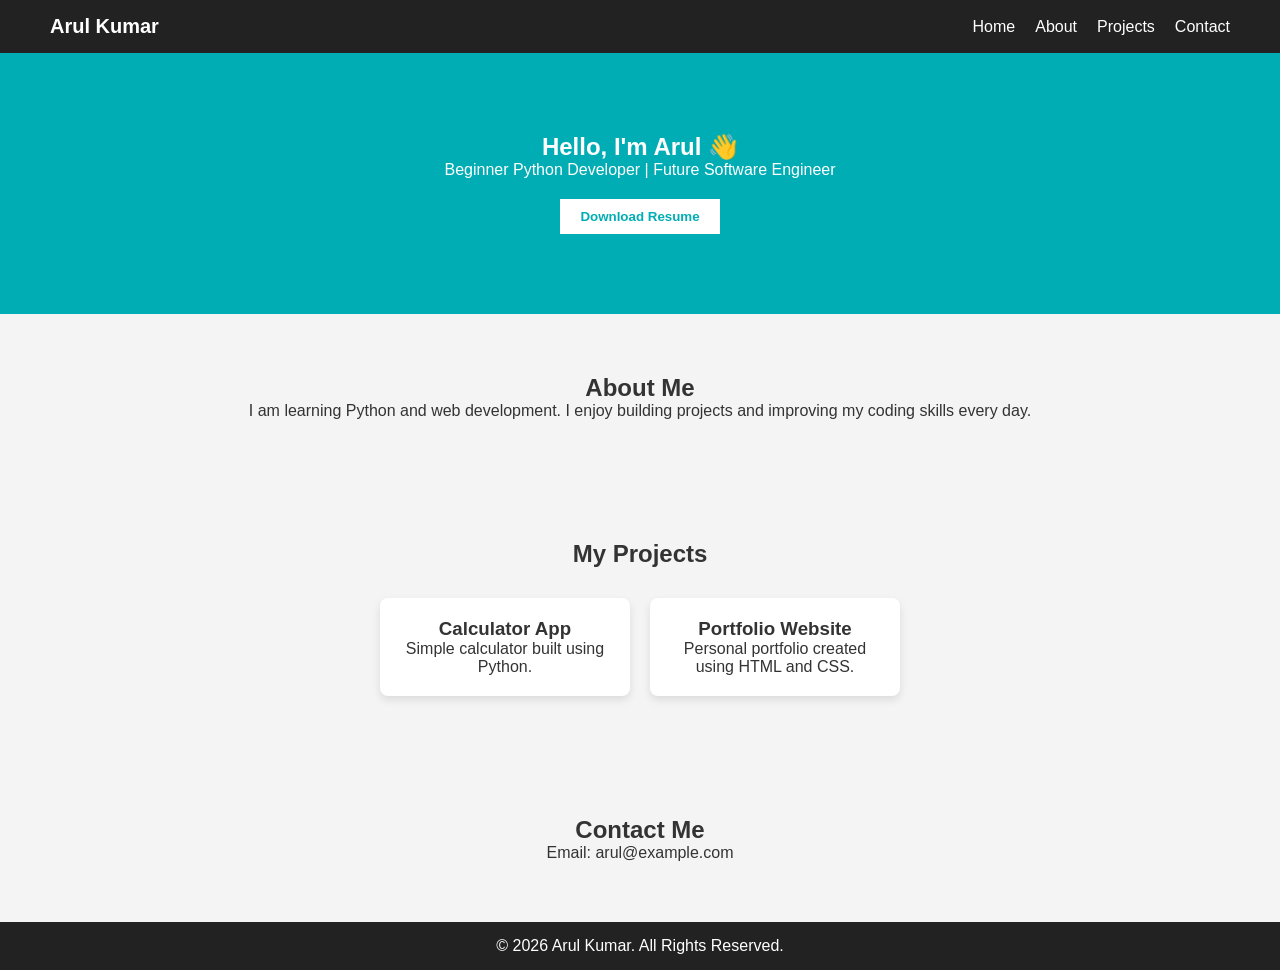
<file: Task1/index.html>
<!DOCTYPE html>
<html lang="en">
<head>
    <meta charset="UTF-8">
    <title>Arul Kumar | Portfolio</title>
    <link rel="stylesheet" href="style.css">
</head>
<body>
    <header>
        <div class="logo">Arul Kumar</div>
        <nav>
            <ul>
                <li><a href="#">Home</a></li>
                <li><a href="#about">About</a></li>
                <li><a href="projects.html">Projects</a></li>
                <li><a href="#contact">Contact</a></li>
            </ul>
        </nav>
    </header>
   <section class="hero">
        <h1>Hello, I'm Arul 👋</h1>
        <p>Beginner Python Developer | Future Software Engineer</p>
        <a href="Arulkumar_Resume.pdf" download>
             <button>Download Resume</button>
        </a>
    </section>
    <section id="about" class="section">
        <h2>About Me</h2>
        <p>
            I am learning Python and web development. I enjoy building projects 
            and improving my coding skills every day.
        </p>
    </section>
    <section id="projects" class="section">
        <h2>My Projects</h2>
        <div class="projects">
            <div class="card">
                <h3>Calculator App</h3>
                <p>Simple calculator built using Python.</p>
            </div>
            <div class="card">
                <h3>Portfolio Website</h3>
                <p>Personal portfolio created using HTML and CSS.</p>
            </div>
            
        </div>
    </section>
    <section id="contact" class="section">
        <h2>Contact Me</h2>
        <p>Email: arul@example.com</p>
    </section>
    <footer>
        <p>© 2026 Arul Kumar. All Rights Reserved.</p>
    </footer>

</body>
</html>
</file>
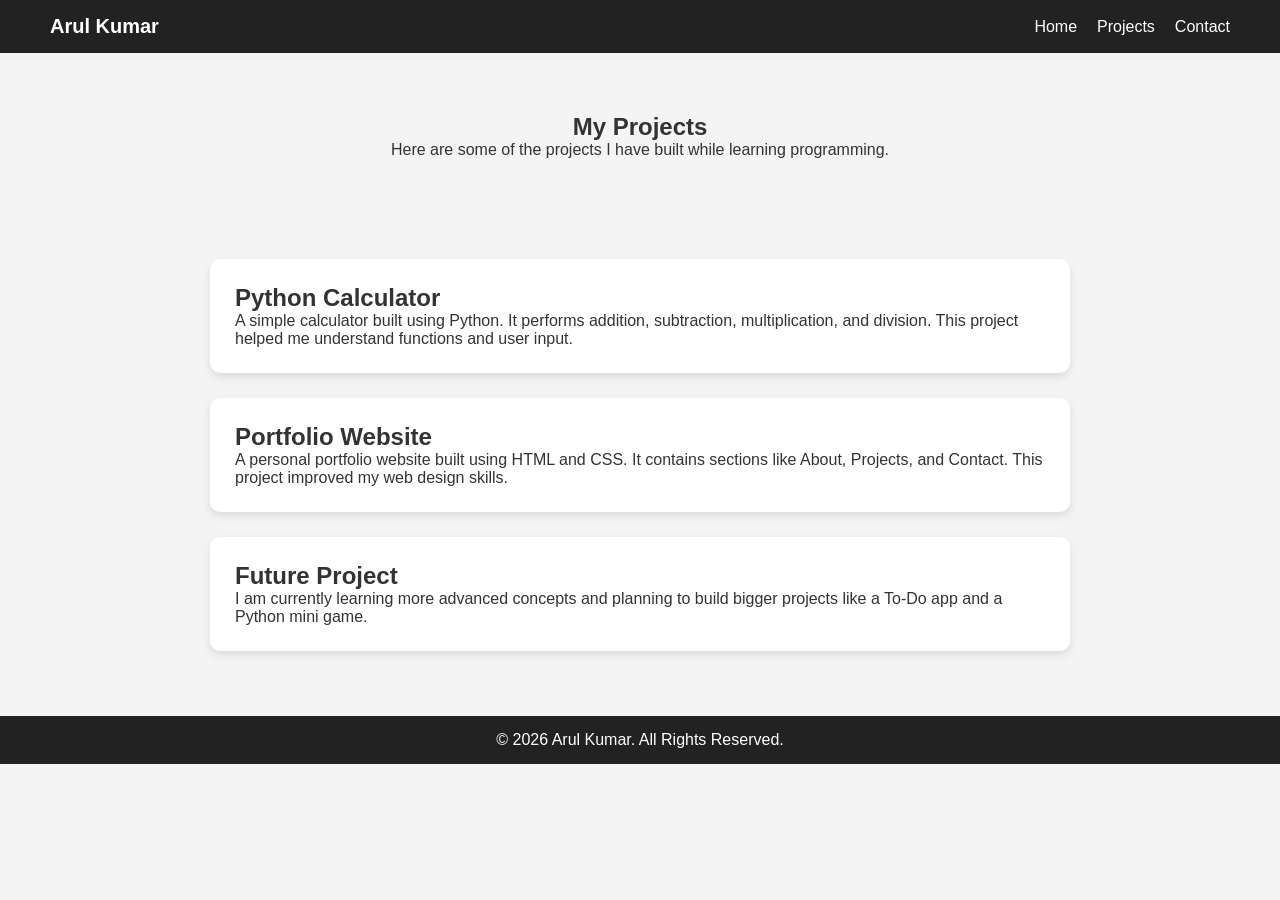
<file: Task1/projects.html>
<!DOCTYPE html>
<html lang="en">
<head>
    <meta charset="UTF-8">
    <title>Arul Kumar | Projects</title>
    <link rel="stylesheet" href="projects.css">
</head>
<body>
    <header>
        <div class="logo">Arul Kumar</div>
        <nav>
            <ul>
                <li><a href="index.html">Home</a></li>
                <li><a href="projects.html">Projects</a></li>
                <li><a href="index.html#contact">Contact</a></li>
            </ul>
        </nav>
    </header>
    <section class="section">
        <h1>My Projects</h1>
        <p>Here are some of the projects I have built while learning programming.</p>
    </section>
    <section class="projects-page">

        <div class="project-box">
            <h2>Python Calculator</h2>
            <p>
                A simple calculator built using Python. 
                It performs addition, subtraction, multiplication, and division.
                This project helped me understand functions and user input.
            </p>
        </div>

        <div class="project-box">
            <h2>Portfolio Website</h2>
            <p>
                A personal portfolio website built using HTML and CSS.
                It contains sections like About, Projects, and Contact.
                This project improved my web design skills.
            </p>
        </div>

        <div class="project-box">
            <h2>Future Project</h2>
            <p>
                I am currently learning more advanced concepts and planning 
                to build bigger projects like a To-Do app and a Python mini game.
            </p>
        </div>
    </section>
    <footer>
        <p>© 2026 Arul Kumar. All Rights Reserved.</p>
    </footer>

</body>
</html>
</file>
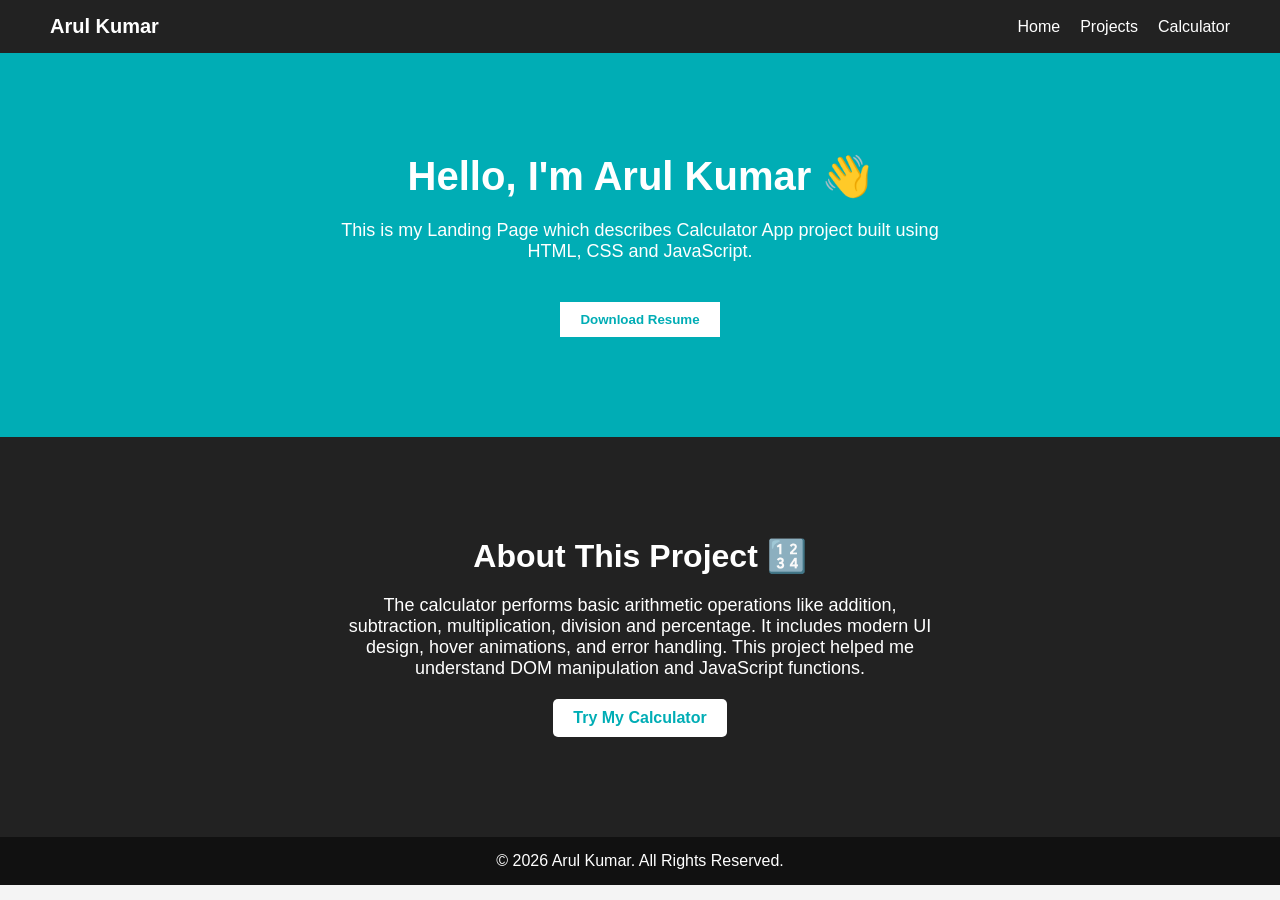
<file: Task2/landing.html>
<!DOCTYPE html>
<html lang="en">
<head>
    <meta charset="UTF-8">
    <title>Arul Kumar | Calculator Project</title>
    <link rel="stylesheet" href="landing.css">
</head>
<body>    
    <header>
        <div class="logo">Arul Kumar</div>
        <nav>
            <ul>
                <li><a href="../Task1/index.html">Home</a></li>
                <li><a href="projects.html">Projects</a></li>
                <li><a href="calculator.html">Calculator</a></li>
            </ul>
        </nav>
    </header>    
    <section class="hero">
        <h1>Hello, I'm Arul Kumar 👋</h1>
        <p>
            This is my Landing Page which describes Calculator App project built using HTML, CSS and JavaScript.
        </p>
        <a href="Arulkumar_Resume.pdf" download>
             <button>Download Resume</button>
        </a>
    </section>  
    <section class="hero second-hero">
        <h2>About This Project 🔢</h2>
        <p>
            The calculator performs basic arithmetic operations like addition,
            subtraction, multiplication, division and percentage.
            It includes modern UI design, hover animations, and error handling.
            This project helped me understand DOM manipulation and JavaScript functions.
        </p>
        <a href="../Task3/calculator.html" class="btn">Try My Calculator</a>
    </section>
    <footer>
        <p>© 2026 Arul Kumar. All Rights Reserved.</p>
    </footer>
</body>
</html>
</file>
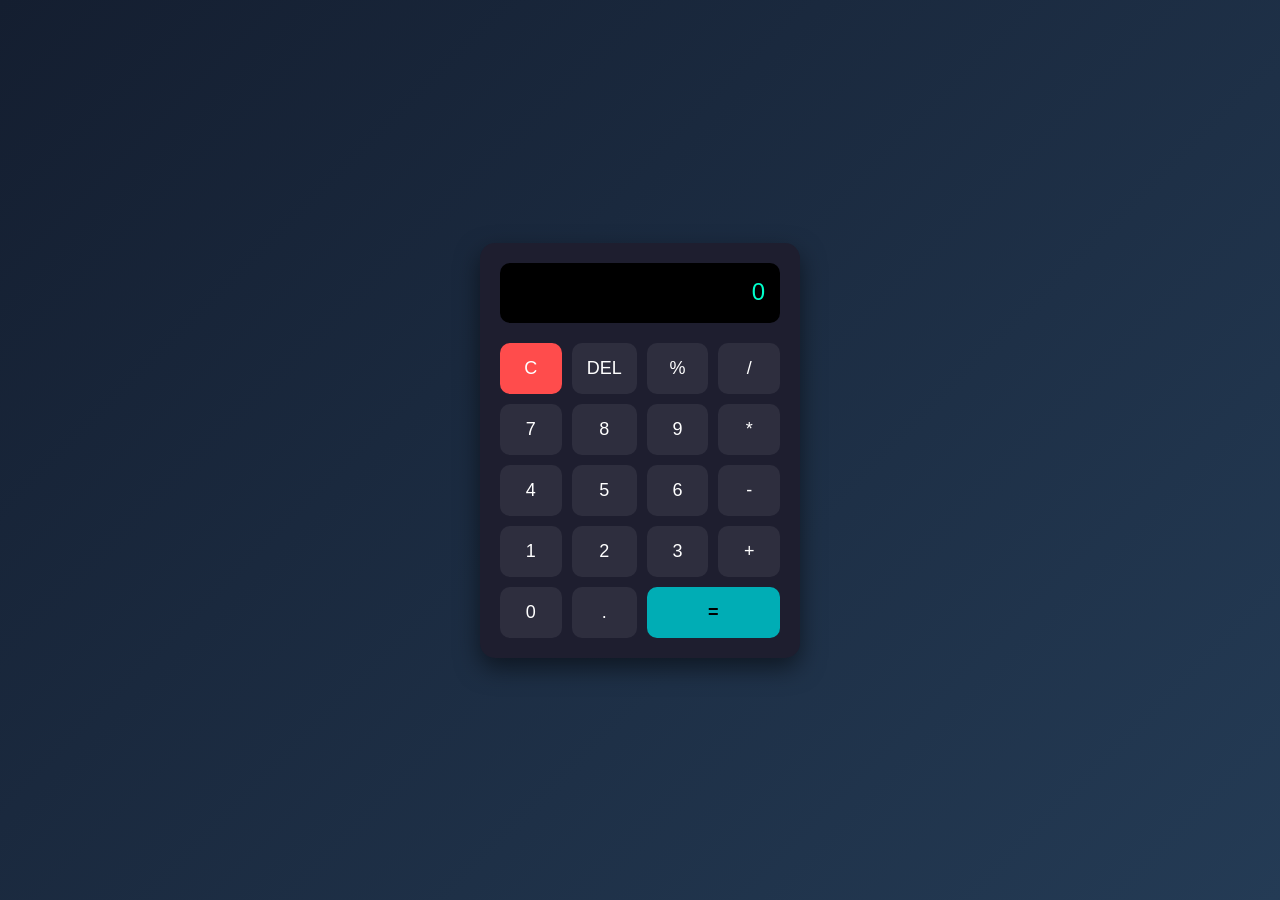
<file: Task3/calculator.html>
<!DOCTYPE html>
<html lang="en">
<head>
    <meta charset="UTF-8">
    <title>Arul Kumar | Calculator</title>
    <link rel="stylesheet" href="calculator.css">
</head>
<body>

    <div class="calculator">
        <div id="display" class="display">0</div>

        <div class="buttons">
            <button onclick="clearDisplay()" class="clear">C</button>
            <button onclick="deleteLast()">DEL</button>
            <button onclick="appendValue('%')">%</button>
            <button onclick="appendValue('/')">/</button>

            <button onclick="appendValue('7')">7</button>
            <button onclick="appendValue('8')">8</button>
            <button onclick="appendValue('9')">9</button>
            <button onclick="appendValue('*')">*</button>

            <button onclick="appendValue('4')">4</button>
            <button onclick="appendValue('5')">5</button>
            <button onclick="appendValue('6')">6</button>
            <button onclick="appendValue('-')">-</button>

            <button onclick="appendValue('1')">1</button>
            <button onclick="appendValue('2')">2</button>
            <button onclick="appendValue('3')">3</button>
            <button onclick="appendValue('+')">+</button>

            <button onclick="appendValue('0')">0</button>
            <button onclick="appendValue('.')">.</button>
            <button onclick="calculate()" class="equal">=</button>
        </div>
    </div>

    <script src="calculator.js"></script>
</body>
</html>
</file>
<file: Task1/style.css>
* 
{
    margin: 0;
    padding: 0;
    box-sizing: border-box;
    font-family: Arial, sans-serif;
}

body 
{
    background-color: #f4f4f4;
    color: #333;
}


header 
{
    background: #222;
    color: white;
    padding: 15px 50px;
    display: flex;
    justify-content: space-between;
    align-items: center;
}

header .logo 
{
    font-size: 20px;
    font-weight: bold;
}

header ul {
    list-style: none;
    display: flex;
}

header ul li {
    margin-left: 20px;
}

header ul li a {
    color: white;
    text-decoration: none;
}

header ul li a:hover {
    color: #00adb5;
}


.hero {
    text-align: center;
    padding: 80px 20px;
    background: #00adb5;
    color: white;
}

.hero button {
    margin-top: 20px;
    padding: 10px 20px;
    border: none;
    background: white;
    color: #00adb5;
    font-weight: bold;
    cursor: pointer;
}

.hero button:hover {
    background: #222;
    color: white;
}


.section {
    padding: 60px 20px;
    text-align: center;
}

.projects {
    display: flex;
    justify-content: center;
    gap: 20px;
    margin-top: 30px;
}

.card {
    background: white;
    padding: 20px;
    width: 250px;
    box-shadow: 0 4px 8px rgba(0,0,0,0.1);
    border-radius: 8px;
    transition: all 0.3s ease;   
    cursor: pointer;
}


.card:hover {
    transform: translateY(-10px) scale(1.05);  
    box-shadow: 0 12px 20px rgba(0,0,0,0.2);   
}


footer {
    background: #222;
    color: white;
    text-align: center;
    padding: 15px;
}
</file>
<file: Task1/projects.css>
* {
    margin: 0;
    padding: 0;
    box-sizing: border-box;
    font-family: Arial, sans-serif;
}

body {
    background-color: #f4f4f4;
    color: #333;
}

/* Header */
header {
    background: #222;
    color: white;
    padding: 15px 50px;
    display: flex;
    justify-content: space-between;
    align-items: center;
}

header .logo {
    font-size: 20px;
    font-weight: bold;
}

header ul {
    list-style: none;
    display: flex;
}

header ul li {
    margin-left: 20px;
}

header ul li a {
    color: white;
    text-decoration: none;
}

header ul li a:hover {
    color: #00adb5;
}

/* Hero Section */
.hero {
    text-align: center;
    padding: 80px 20px;
    background: #00adb5;
    color: white;
}

.hero button {
    margin-top: 20px;
    padding: 10px 20px;
    border: none;
    background: white;
    color: #00adb5;
    font-weight: bold;
    cursor: pointer;
}

.hero button:hover {
    background: #222;
    color: white;
}

/* Sections */
.section {
    padding: 60px 20px;
    text-align: center;
}

.projects {
    display: flex;
    justify-content: center;
    gap: 20px;
    margin-top: 30px;
}

.card {
    background: white;
    padding: 20px;
    width: 250px;
    box-shadow: 0 4px 8px rgba(0,0,0,0.1);
    border-radius: 8px;
    transition: all 0.3s ease;   /* Smooth animation */
    cursor: pointer;
}

/* Hover Effect */
.card:hover {
    transform: translateY(-10px) scale(1.05);  /* Move up + zoom */
    box-shadow: 0 12px 20px rgba(0,0,0,0.2);   /* Bigger shadow */
}

/* Footer */
footer {
    background: #222;
    color: white;
    text-align: center;
    padding: 15px;
}
/* Projects Page */
.projects-page {
    padding: 40px 20px;
    max-width: 900px;
    margin: auto;
}

.project-box {
    background: white;
    padding: 25px;
    margin-bottom: 25px;
    border-radius: 10px;
    box-shadow: 0 4px 10px rgba(0,0,0,0.1);
    transition: 0.3s ease;
}

.project-box:hover {
    transform: translateY(-8px);
    box-shadow: 0 10px 20px rgba(0,0,0,0.2);
}
</file>
<file: Task2/landing.css>
* 
{
    margin: 0;
    padding: 0;
    box-sizing: border-box;
    font-family: Arial, sans-serif;
}

body 
{
    background-color: #f4f4f4;
    color: #333;
}


header 
{
    background: #222;
    color: white;
    padding: 15px 50px;
    display: flex;
    justify-content: space-between;
    align-items: center;
}

header .logo 
{
    font-size: 20px;
    font-weight: bold;
}

header ul 
{
    list-style: none;
    display: flex;
}

header ul li 
{
    margin-left: 20px;
}

header ul li a 
{
    color: white;
    text-decoration: none;
}

header ul li a:hover 
{
    color: #00adb5;
}


.hero 
{
    text-align: center;
    padding: 100px 20px;
    background: #00adb5;
    color: white;
}

.second-hero 
{
    background: #222;
}

.hero h1 
{
    font-size: 40px;
}

.hero h2 
{
    font-size: 32px;
}

.hero p 
{
    margin: 20px auto;
    max-width: 600px;
    font-size: 18px;
}


.btn 
{
    display: inline-block;
    padding: 10px 20px;
    background: white;
    color: #00adb5;
    text-decoration: none;
    font-weight: bold;
    border-radius: 5px;
    transition: 0.3s;
}

.btn:hover 
{
    background: #111;
    color: white;
}


footer 
{
    background: #111;
    color: white;
    text-align: center;
    padding: 15px;
}

button 
{
    margin-top: 20px;
    padding: 10px 20px;
    border: none;
    background: white;
    color: #00adb5;
    font-weight: bold;
    cursor: pointer;
}
</file>
<file: Task3/calculator.css>
* 
{
    margin: 0;
    padding: 0;
    box-sizing: border-box;
    font-family: Arial, sans-serif;
}

body 
{
    background: linear-gradient(135deg, #141e30, #243b55);
    display: flex;
    justify-content: center;
    align-items: center;
    height: 100vh;
}

.calculator 
{
    background: #1e1e2f;
    padding: 20px;
    border-radius: 15px;
    box-shadow: 0 10px 25px rgba(0,0,0,0.5);
    width: 320px;
}

.display 
{
    width: 100%;
    height: 60px;
    background: #000;
    color: #00ffcc;
    font-size: 24px;
    text-align: right;
    padding: 15px;
    border-radius: 10px;
    margin-bottom: 20px;
    overflow-x: auto;
}

.buttons 
{
    display: grid;
    grid-template-columns: repeat(4, 1fr);
    gap: 10px;
}

button 
{
    padding: 15px;
    font-size: 18px;
    border: none;
    border-radius: 10px;
    cursor: pointer;
    background: #2e2e3e;
    color: white;
    transition: 0.2s ease;
}

button:hover 
{
    background: #00adb5;
    transform: scale(1.05);
}

.equal 
{
    grid-column: span 2;
    background: #00adb5;
    color: black;
    font-weight: bold;
}

.equal:hover 
{
    background: #00ffcc;
}

.clear
 {
    background: #ff4c4c;
}

.clear:hover 
{
    background: #ff1c1c;
}
</file>
